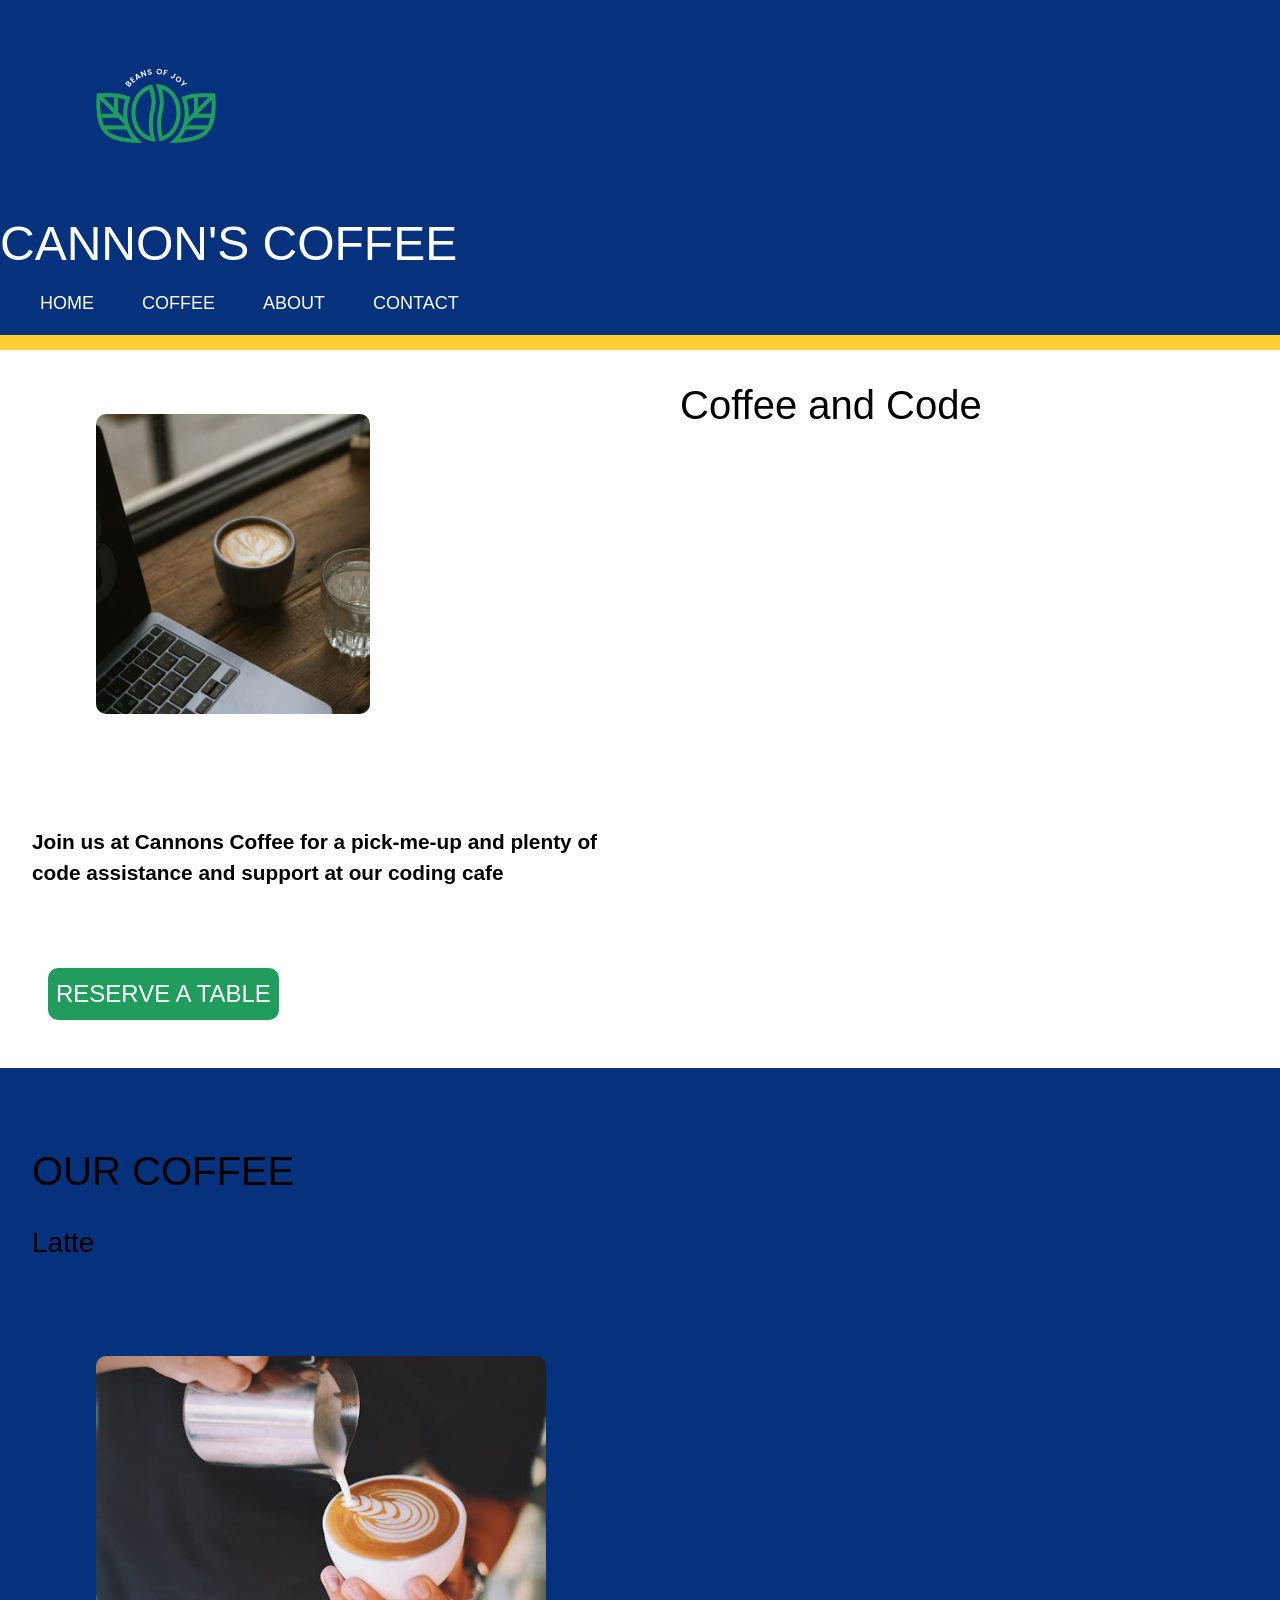
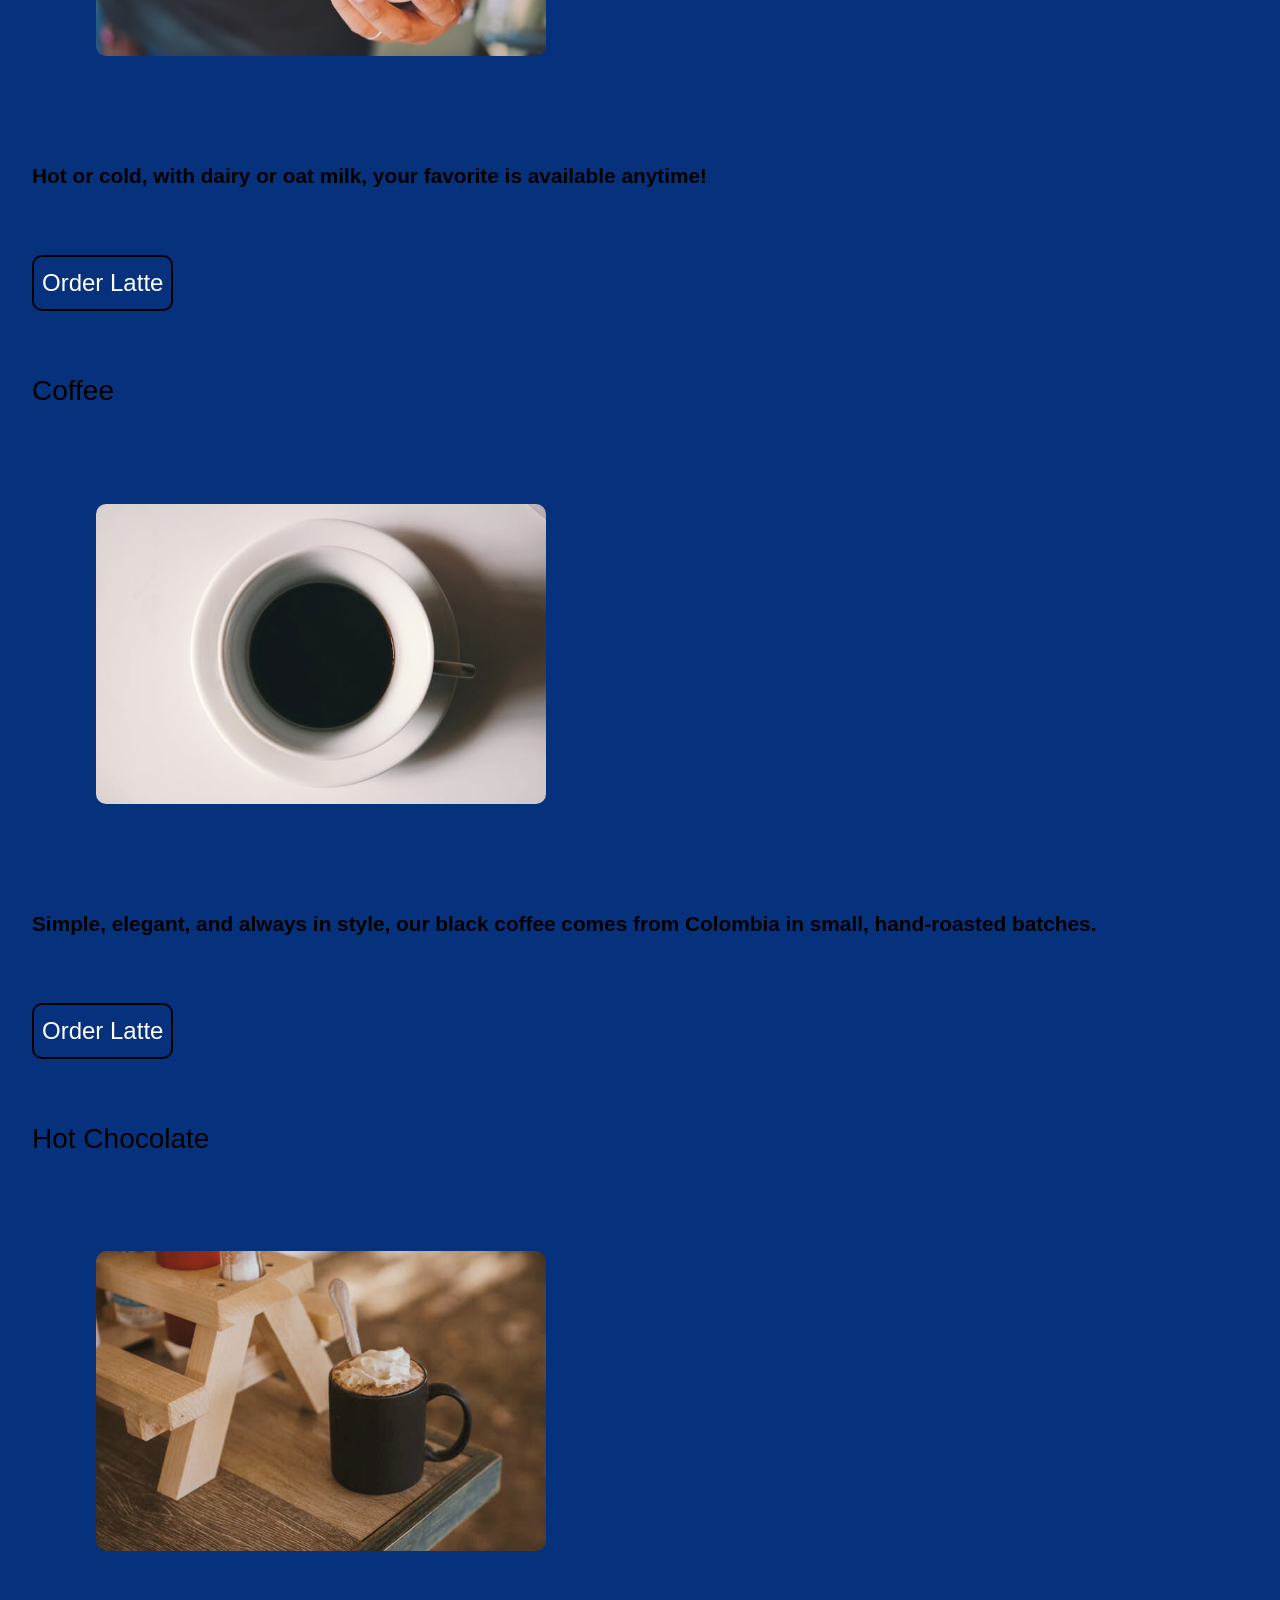
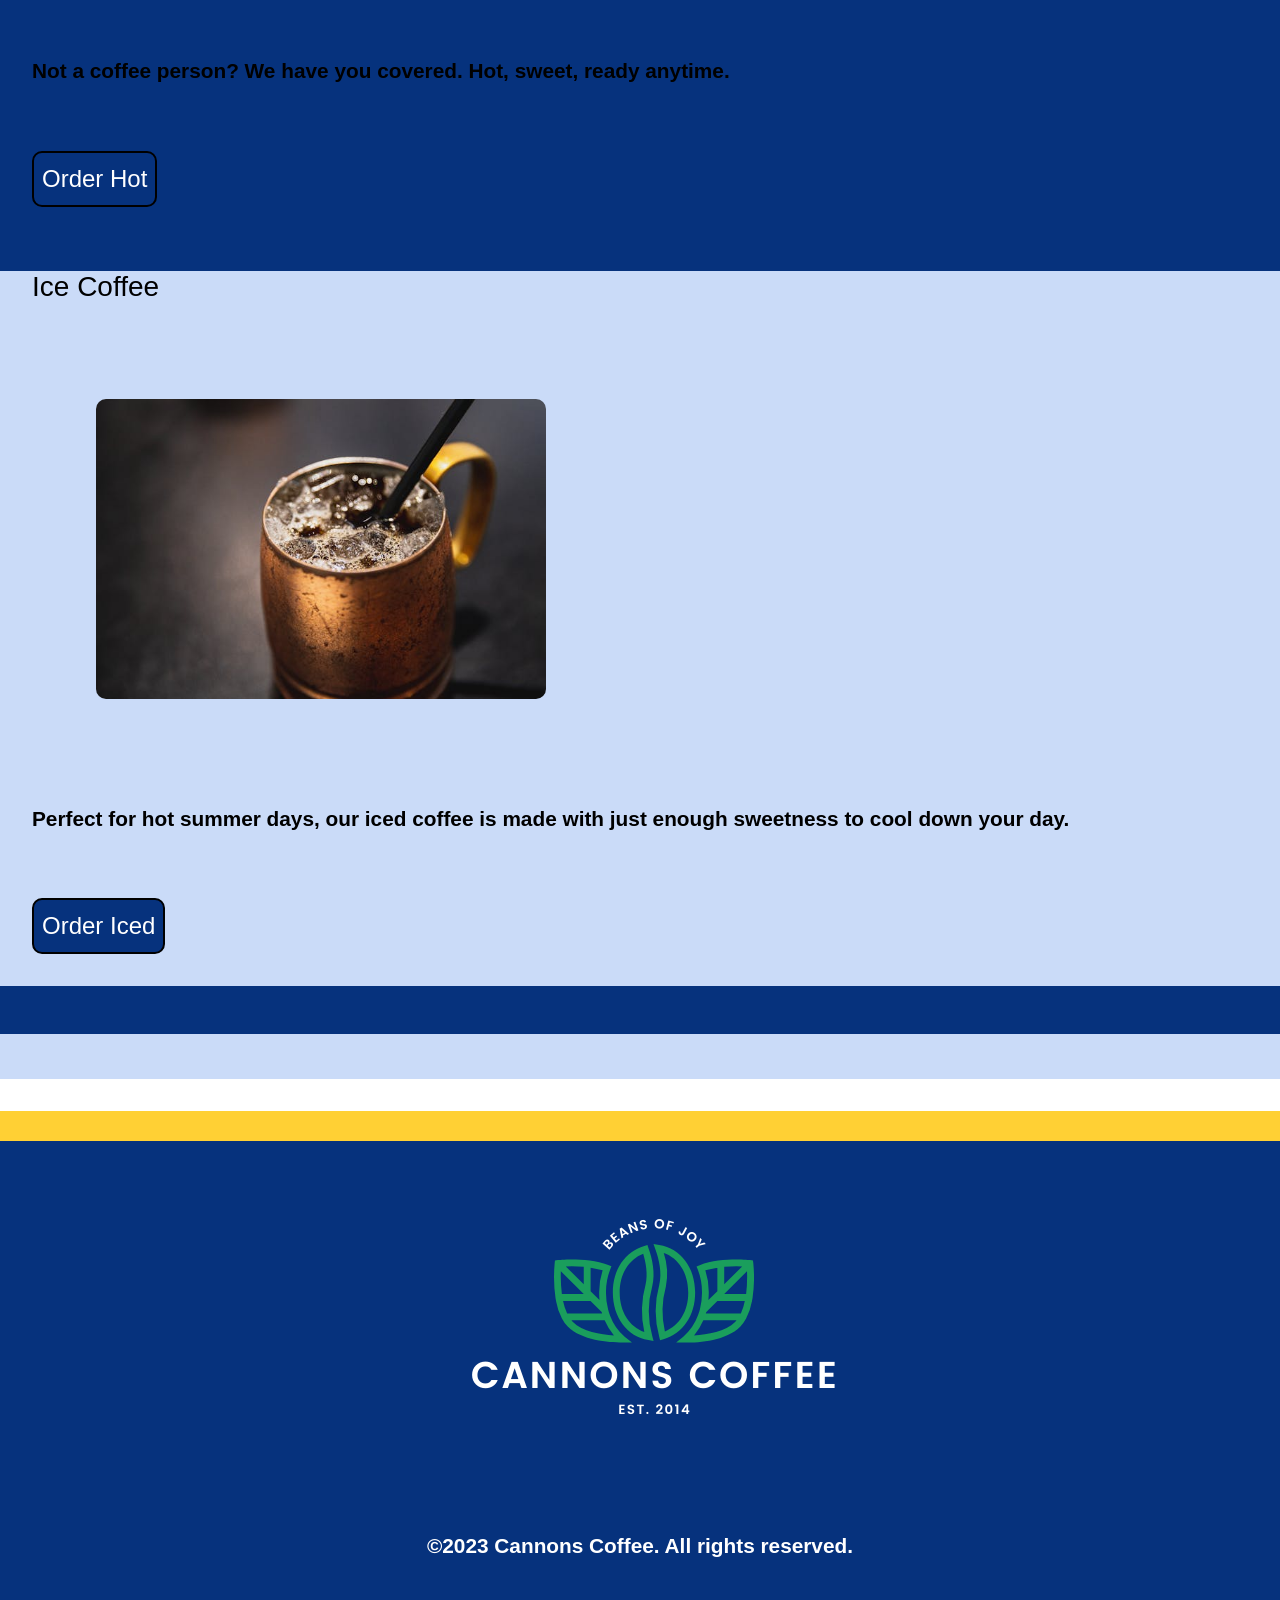
<file: index.html>
<!DOCTYPE html>
<html lang="en">

<head>
    <meta charset="UTF-8">
    <meta name="viewport" content="width=device-width, initial-scale=1.0">
    <title>Document</title>
    <link rel="stylesheet" href="css/style.css">
</head>

<body>
    <header>
        <nav>

            <div class="container">



                <img src="images/logo-nav (1).png" alt="Cannons Coffee Logo, Beans of Joy" />

                <h1>CANNON'S COFFEE</h1>

                <ul>
                    <li><a href="https://recendezz.github.io/cannons-coffee/" target="_blank">HOME</a></li>
                    <li><a href="page2.html" target="_blank">COFFEE</a></li>
                    <li><a href="https://locations.noahs.com/us/ca/oakland/5095-telegraph-ave" target="_blank">ABOUT</a>
                    </li>
                    <li><a href="mailto:RecendezZanetta@Gmail.Com" target="_blank">CONTACT</a></li>
                </ul>
            </div>

        </nav>
    </header>
    <div class="hero">
        <img src="images/coffee-computer.jpg" alt="Laptop with a cup of coffee and a glass of water" />
        <h2> Coffee and Code</h2>
        <p>Join us at Cannons Coffee for a pick-me-up and plenty of code assistance and support at our coding cafe
        </p>
    </div>

    <a class="button-main" href="https://www.opentable.com/" target="_blank">RESERVE A TABLE</a>








    <div class="card-container">


        <h2>OUR COFFEE</h2>


        <div class="card-2">
            <h3>Latte</h3>
            <img src="images/latte.jpg" alt="Latte in a cup" />
            <p>Hot or cold, with dairy or oat milk, your favorite is available anytime!</p>

            <div>
                <a class="blue-button" href="https://locations.noahs.com/us/ca/oakland/5095-telegraph-ave"
                    target="_blank">Order Latte</a>
            </div>
        </div>
        <div class="card-3">
            <h3>Coffee</h3>
            <img src="images/coffee.jpg" alt="Coffee in a cup" />
            <p>Simple, elegant, and always in style, our black coffee comes from Colombia in small, hand-roasted
                batches.
            </p>
            <div><a class="blue-button" href="https://onlineordersnow.com/" target="_blank">Order
                    Latte</a></div>
        </div>
        <div class="card-4">
            <h3>Hot Chocolate</h3>
            <img src="images/hotchoc.jpg" alt="Hot Chocolate in a cup with whipped cream" />
            <p>Not a coffee person? We have you covered. Hot, sweet, ready anytime.</p>
            <div><a class="blue-button" href="https://onlineordersnow.com/" target="_blank">Order Hot</a>
            </div>
            <div class="card-5">
                <h3>Ice Coffee</h3>
                <img src="images/iced.jpg" alt="Iced coffee in a mug with straw" />
                <p>Perfect for hot summer days, our iced coffee is made with just enough sweetness to cool down your
                    day.
                </p>
                <a class="blue-button" href="https://onlineordersnow.com/" target="_blank">Order Iced</a>
            </div>
        </div>



    </div>


    <footer>
        <img src="images/logo-footer.png" alt="footer logo" />
        <p>&copy;2023 Cannons Coffee. All rights reserved.</p>
    </footer>


</body>

</html>
</file>
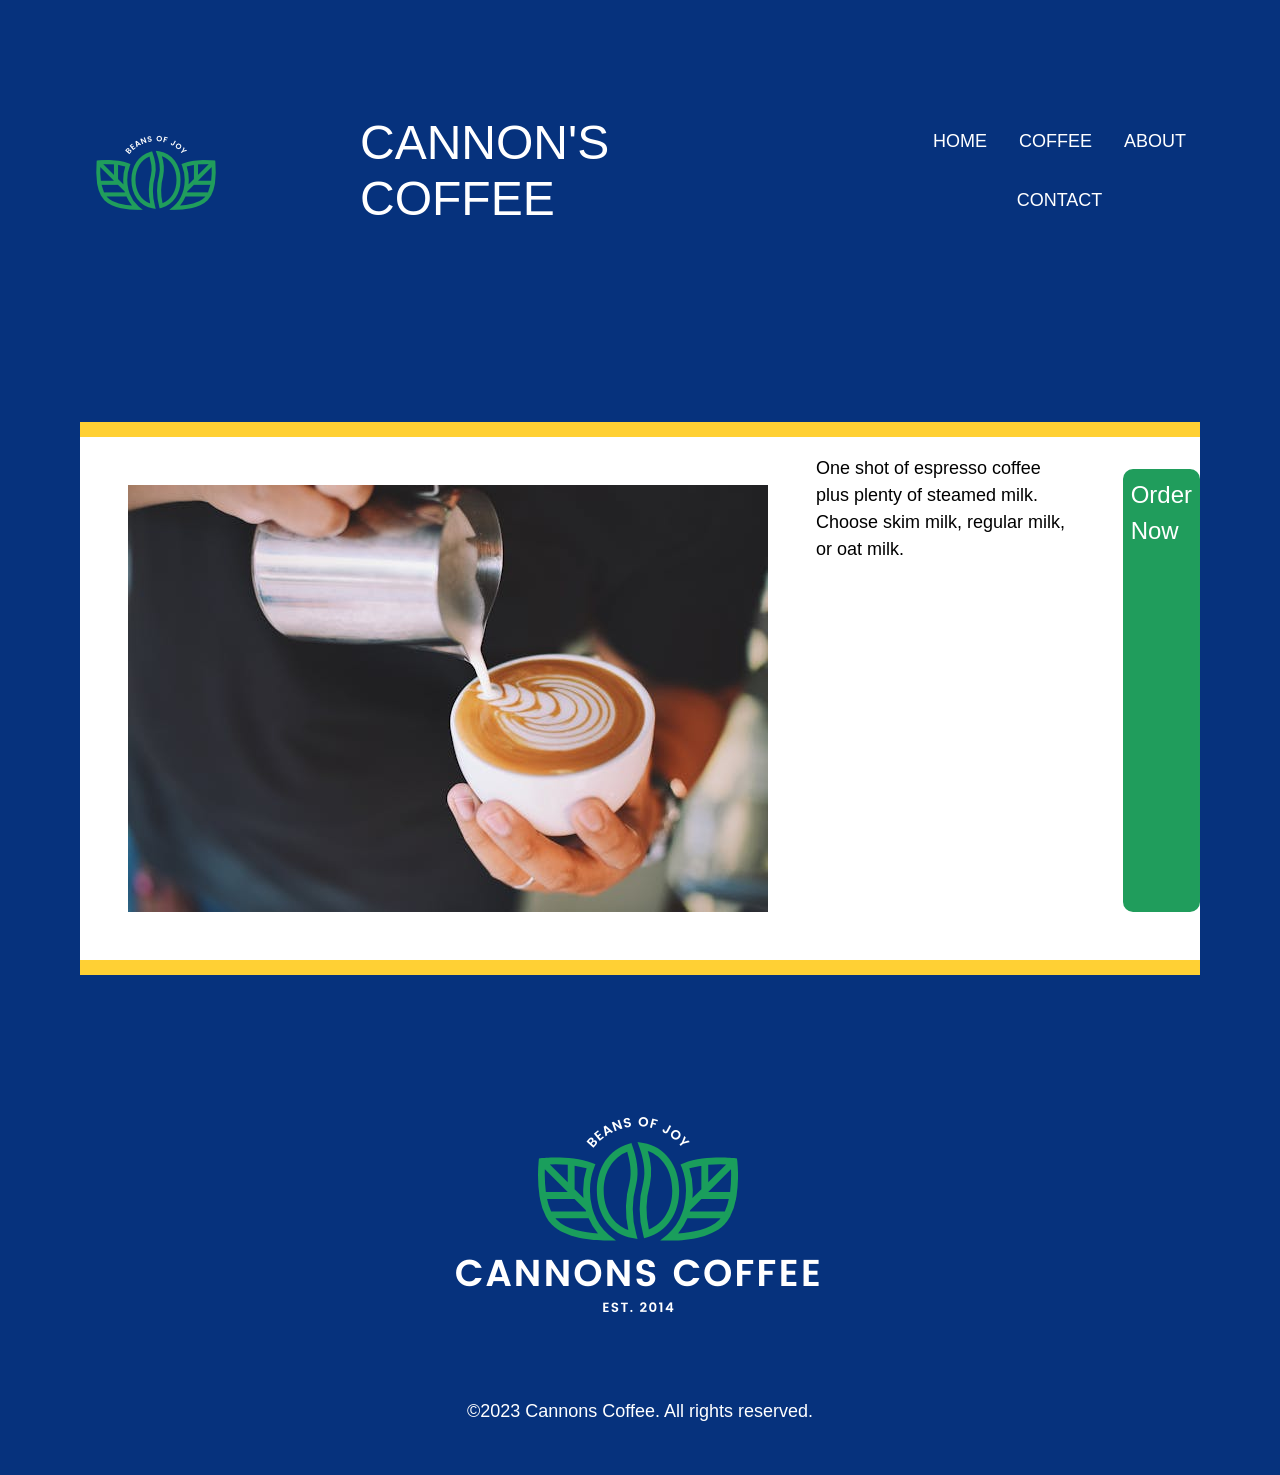
<file: page2.html>
<!DOCTYPE html>
<html lang="en">

<head>
    <meta charset="UTF-8">
    <meta name="viewport" content="width=device-width, initial-scale=1.0">
    <title>Document</title>
    <link rel="stylesheet" href="css/style2.css" />
</head>

<body>
    <div class="containter">
        <header>
            <nav>



                <img src="images/logo-nav (1).png" alt="Cannons Coffee Logo, Beans of Joy" />
                <h1>CANNON'S COFFEE</h1>

                <ul>
                    <li><a href="https://recendezz.github.io/cannons-coffee/" target="_blank">HOME</a></li>
                    <li><a href="page2.html" target="_blank">COFFEE</a></li>
                    <li><a href="https://locations.noahs.com/us/ca/oakland/5095-telegraph-ave" target="_blank">ABOUT</a>
                    </li>
                    <li><a href="mailto:RecendezZanetta@Gmail.Com" target="_blank">CONTACT</a></li>
                </ul>

            </nav>
        </header>

        <div class="hero">
            <img src="page2.images/latte.jpg" alt="Coffee in a cup" />
            <p>One shot of espresso coffee plus plenty of steamed milk. Choose skim milk, regular milk, or oat milk.</p>
            <a class="button" href="https://onlineordersnow.com/" target="_blank">Order Now</a>
        </div>

        <footer>
            <img src="images/logo-footer.png" alt="footer logo" />
            <p>&copy;2023 Cannons Coffee. All rights reserved.</p>
        </footer>
    </div>
</body>

</html>
</file>
<file: css/style.css>
:root {
  --primary-sunglow: #ffd034;
  --secondary-white: #ffff;
  --secondary-light-blue: #cadbf8;
  --secondary-catalina:#06327d;
  --secondary-bluetiful: #2b70e4;
  --secondary-black: #000000;
  --secondary-vegan:#209d5c;
}



@import url('https://fonts.googleapis.com/css2?family=Montserrat:ital,wght@0,100..900;1,100..900&family=Nunito+Sans:ital,opsz,wght@0,6..12,200..1000;1,6..12,200..1000&display=swap');

/* BASIC FORMATTING */
html {
  box-sizing: border-box;
}

*,
*:before,
*:after {
  box-sizing: inherit;
}

 
img {
  max-width: 900%;
  border-radius: 10px;
  margin: 3rem;
}

body {
 font-family: "Nunito Sans", sans-serif;
  font-size: 1.125rem;
  background-color: var(--secondary-white);
  margin: 0;
  padding: 0;
  line-height: 1.5;
}

header {
  border-bottom: 15px solid var(--primary-sunglow);
  background-color:var(--secondary-catalina);
  color: var(--secondary-white);
   display: flex;
  flex-wrap: wrap;
  gap: 1rem;
  list-style: none;
  padding: 0;
  margin: 0;
  justify-content: center;
  text-decoration: none;
  
   }

main {
  background-color: var(--secondary-light-blue);
  border-bottom: 5px solid var(--primary-sunglow);
  border-top: 5px solid var(--primary-sunglow);
}


  
nav ul {
  display: flex;
  flex-wrap: wrap;
  color: var(--secondary-white);
  list-style: none;
  gap: 3rem;
  }
nav li {
  text-align: center;
  display: flex;
  justify-content:space-between;

}
nav a {
  color: var(--secondary-white);
  list-style-type: none;
  text-decoration: none;
   
}
.card-container {
  
  background-color: var(--secondary-light-blue);
  padding-top: 3rem;
  padding-bottom: 3rem;
  border-bottom: 45px solid var(--secondary-light-blue);
  max-width: 100rem;
  justify-content: space-between;
  align-items: center;
  gap: 2rem;
}

.container {
  max-width: 1200px;
  margin: 0 auto;
}

  
.hero {
  background-color: var(--secondary-white);
  display: grid;
  grid-template-columns: 1fr 1fr;
  gap: 1rem;
  margin-bottom: 1rem;



}

.card-5 {
  background-color: var(--secondary-light-blue);
}
 a:hover {
  color: var(--primary-sunglow);
}

h1 {
  line-height: 1.1667;
  font-size: 3rem;
  font-weight: 300;
  margin: 0;
  text-transform: upppercase;
}


h2 {
  margin: 2rem;
  font-size: 2.5rem;
  line-height: 1.1667;
  font-weight: 300;
}
  
h3 {   
  margin: 2rem;
  font-size: 1.75rem;
  line-height: 1.1667;
  font-weight: 300;
}


p {
  margin: 2rem;
  font-weight: 700;
  font-size: 1.3rem;
} 

.button-main {
  background-color: var(--secondary-vegan);
  border: 2px solid var(--secondary-black)black;
  padding: .5rem;
  font-size: 1.5rem;
  text-decoration: none;
  color: var(--secondary-white);
  border-radius: 10px;
  margin-top: 2rem;
  margin-left: 3rem;
  margin-bottom: 3rem;
  display: inline-block;
   width: max-content;

}



.blue-button {
  padding: .5rem;
  margin-bottom: 2rem;
  padding-bottom: .5rem;
  background-color: var(--secondary-catalina);
  border: 2px solid var(--secondary-black);
  font-size: 1.5rem;
  text-decoration: none;
  color: var(--secondary-white);
  border-radius: 10px;
  margin-top: 2rem;
  margin-left: 2rem;
  display: inline-block;
}

.button-main:hover {
  background-color: var(--primary-sunglow);
  color: var(--secondary-bluetiful);
}

.blue-button:hover {
  background-color: var(--secondary-bluetiful);
  color: var(--primary-sunglow);
}



footer {
  color: var(--secondary-white);
  background-color: var(--secondary-catalina);
  border-top: 25px solid var(--primary-sunglow);
  align-items: center;
  text-align: center;
  padding-bottom: 4rem;
  margin-top: 2rem;
} 
     

 /* home (phones, 600px and down) */

@media (min-width: 650px) {
  img {
    max-height: 300%;
    margin: 4rem;
    }
  .hero-card {
    display: grid;
    grid-template-columns: 1fr 1fr 1fr 1fr;
    gap: 2rem;
  }
}
@media (min-width: 1000px) {
  header {
    /*flex-direction: column;*/
    justify-content: space-between;
    gap: 0rem;
    margin: 0rem;
    background-color: var(--secondary-catalina);
    align-content: center;
  }
  .logo {
    margin: 0rem;
    margin-top: 1.5rem;
  }
}

    
 

@media (min-width: 1000px) {

  img {
    max-height: 300px;
    margin-left: 6rem;
  }
  main {
    background-color: var(--secondary-catalina);
   }
    
   .card-container {
  background-color: var(--secondary-catalina);
  grid-template-columns: 1fr 1fr 1fr 1fr;
    
  }

    footer {
  color: var(--secondary-white);
  background-color: var(--secondary-catalina);
  border-top: 30px solid var(--primary-sunglow);
  align-items: center;
  text-align: center;
  padding-bottom: 2rem;
  margin-top: 2rem;
    }
  }
</file>
<file: css/style2.css>
:root {
  --primary-sunglow: #ffd034;
  --secondary-white: #ffff;
  --secondary-light-blue: #cadbf8;
  --secondary-catalina:#06327d;
  --secondary-bluetiful: #2b70e4;
  --secondary-black: #000000;
}



@import url('https://fonts.googleapis.com/css2?family=Montserrat:ital,wght@0,100..900;1,100..900&family=Nunito+Sans:ital,opsz,wght@0,6..12,200..1000;1,6..12,200..1000&display=swap');

/* BASIC FORMATTING */
html {
  box-sizing: border-box;
}

*,
*:before,
*:after {
  box-sizing: inherit;
}

img {
  max-width: 100%;
  margin: 3rem;
  padding: auto;
}

body {
  font-family: "Nunito Sans", sans-serif;
  font-size: 1.125rem;
  background-color: var(--secondary-catalina);
  margin: 0;
  padding: 0;
  line-height: 1.5;
  }

header {
 display: flex;
  flex-wrap: wrap;
  justify-content: space-between;
  padding: 1rem;

}


 nav {
  
  align-items: center;
  display: flex;
  justify-content: space-between;
  gap: 1rem;
  list-style: none;
  margin: 1rem;
  padding: 3px;
  flex-flow: row-wrap;
  gap: 1rem;
  padding-left: 1rem;
  background-color: var(--secondary-catalina);
}

nav ul {
  list-style-type: none;
  padding: 1rem;
  margin: 0;
  display: flex; 
  flex-flow: row wrap;
  gap: 2rem;
  justify-content: center;
  /*flex layout for navbar*/
  
}


 nav a {
  color: var(--secondary-white);
  list-style-type: none;
  text-decoration: none;
  gap: 1rem;
  padding: 0;
 
}


 a:hover {
  color: var(--primary-sunglow);
}



/*this is for the hero section*/

h1 {
  font-size: 3rem;
  line-height: 1.1667;
  margin: 2rem;
  padding: 3rem;
  text-transform: upppercase;
  font-weight: 300;
  color: var(--secondary-white);
}









.hero {
  display: flex;
  justify-content: canter;
  border-bottom: 15px solid var(--primary-sunglow);
  border-top: 15px solid var(--primary-sunglow);
  background-color: var(--secondary-white);

  margin: 5rem;
  justify-content: center;
  
}

.button {
  background-color: #209d5c;
  border: 2px solid var(--secondary-black)black;
  padding: .5rem;
  font-size: 1.5rem;
  text-decoration: none;
  color: var(--secondary-white);
  border-radius: 10px;
  margin-top: 2rem;
  margin-left: 3rem;
  margin-bottom: 3rem;
  display: inline-block;
}


/*this is for the footer*/

footer {
  color: var(--secondary-white);
  align-items: center;
  text-align: center;
  padding-bottom: 2rem;
  margin-top: 2rem;
} 

@media (min-width:1000%) { 
hero {
  font-size: 1.125rem;
  background-color: var(--secondary-white);
  margin: 7rem;
  padding: 3rem;
  line-height: 1.5;
  }
}
</file>
